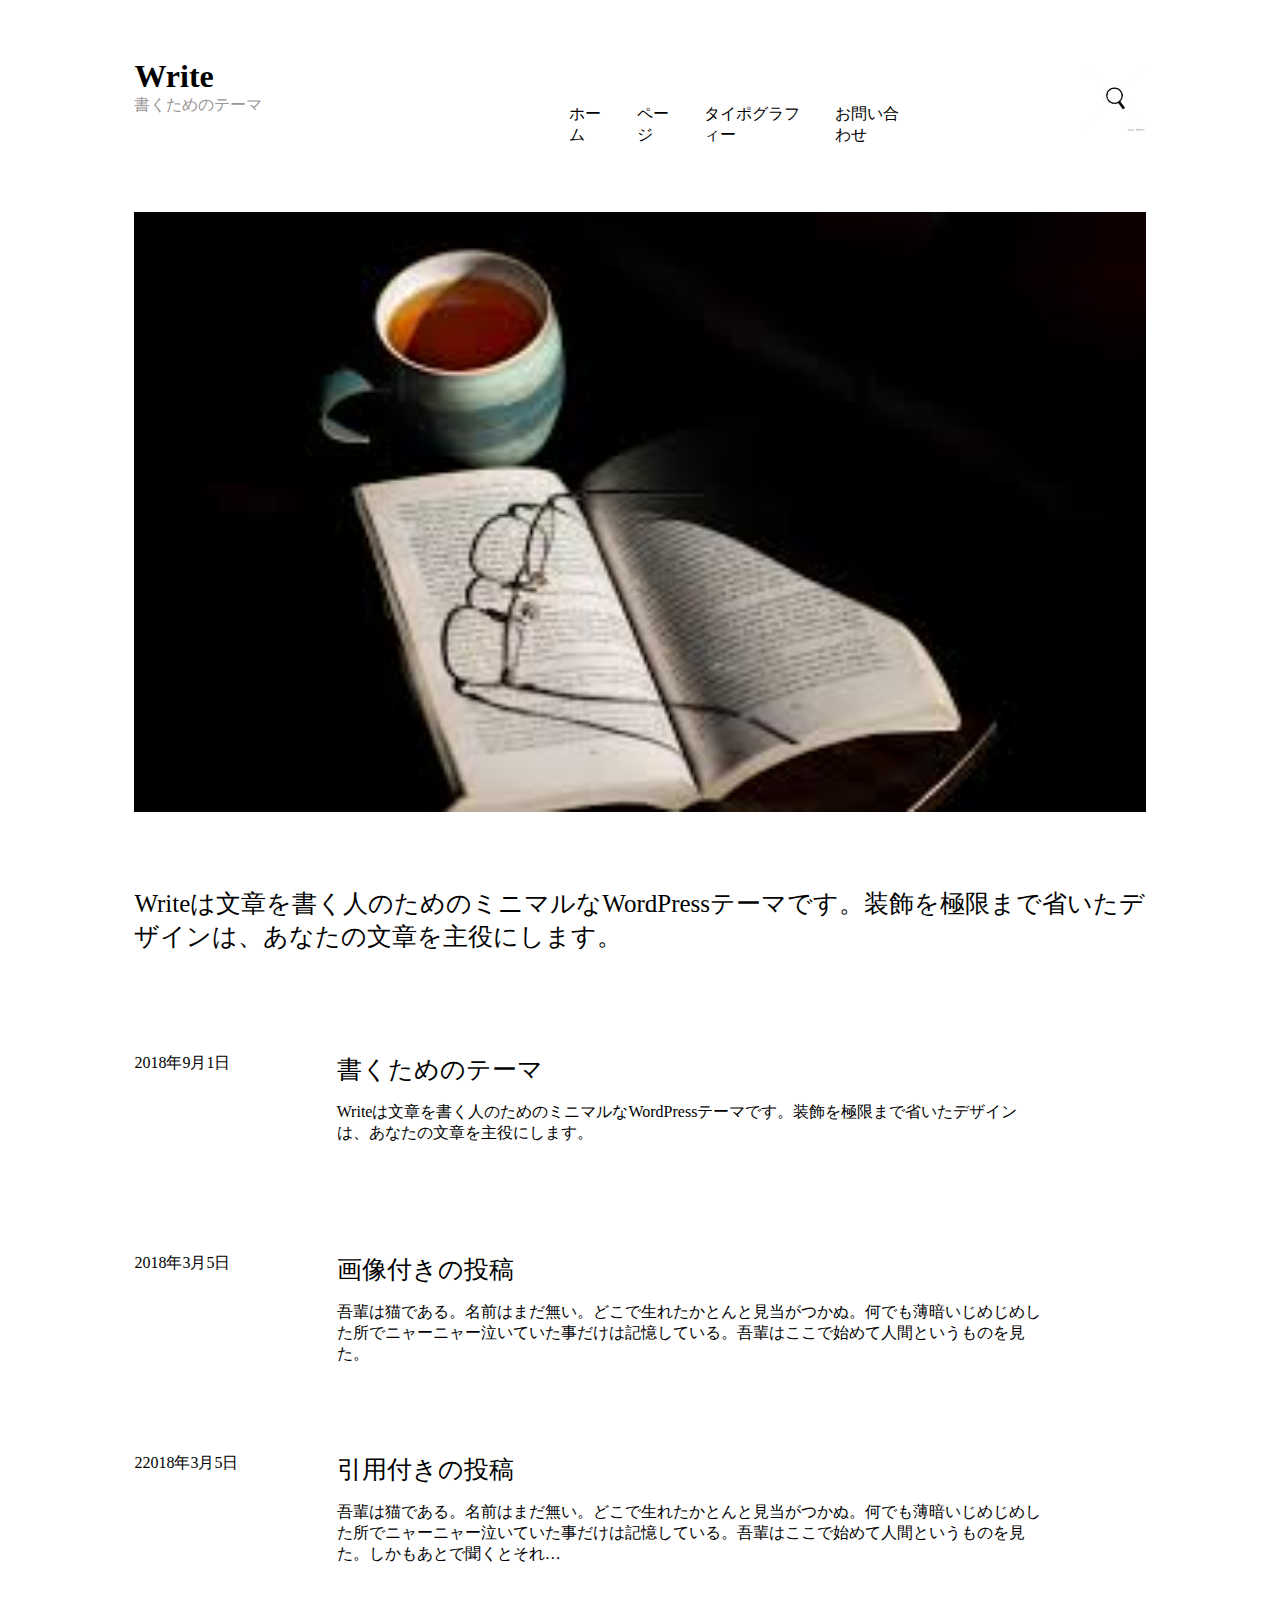
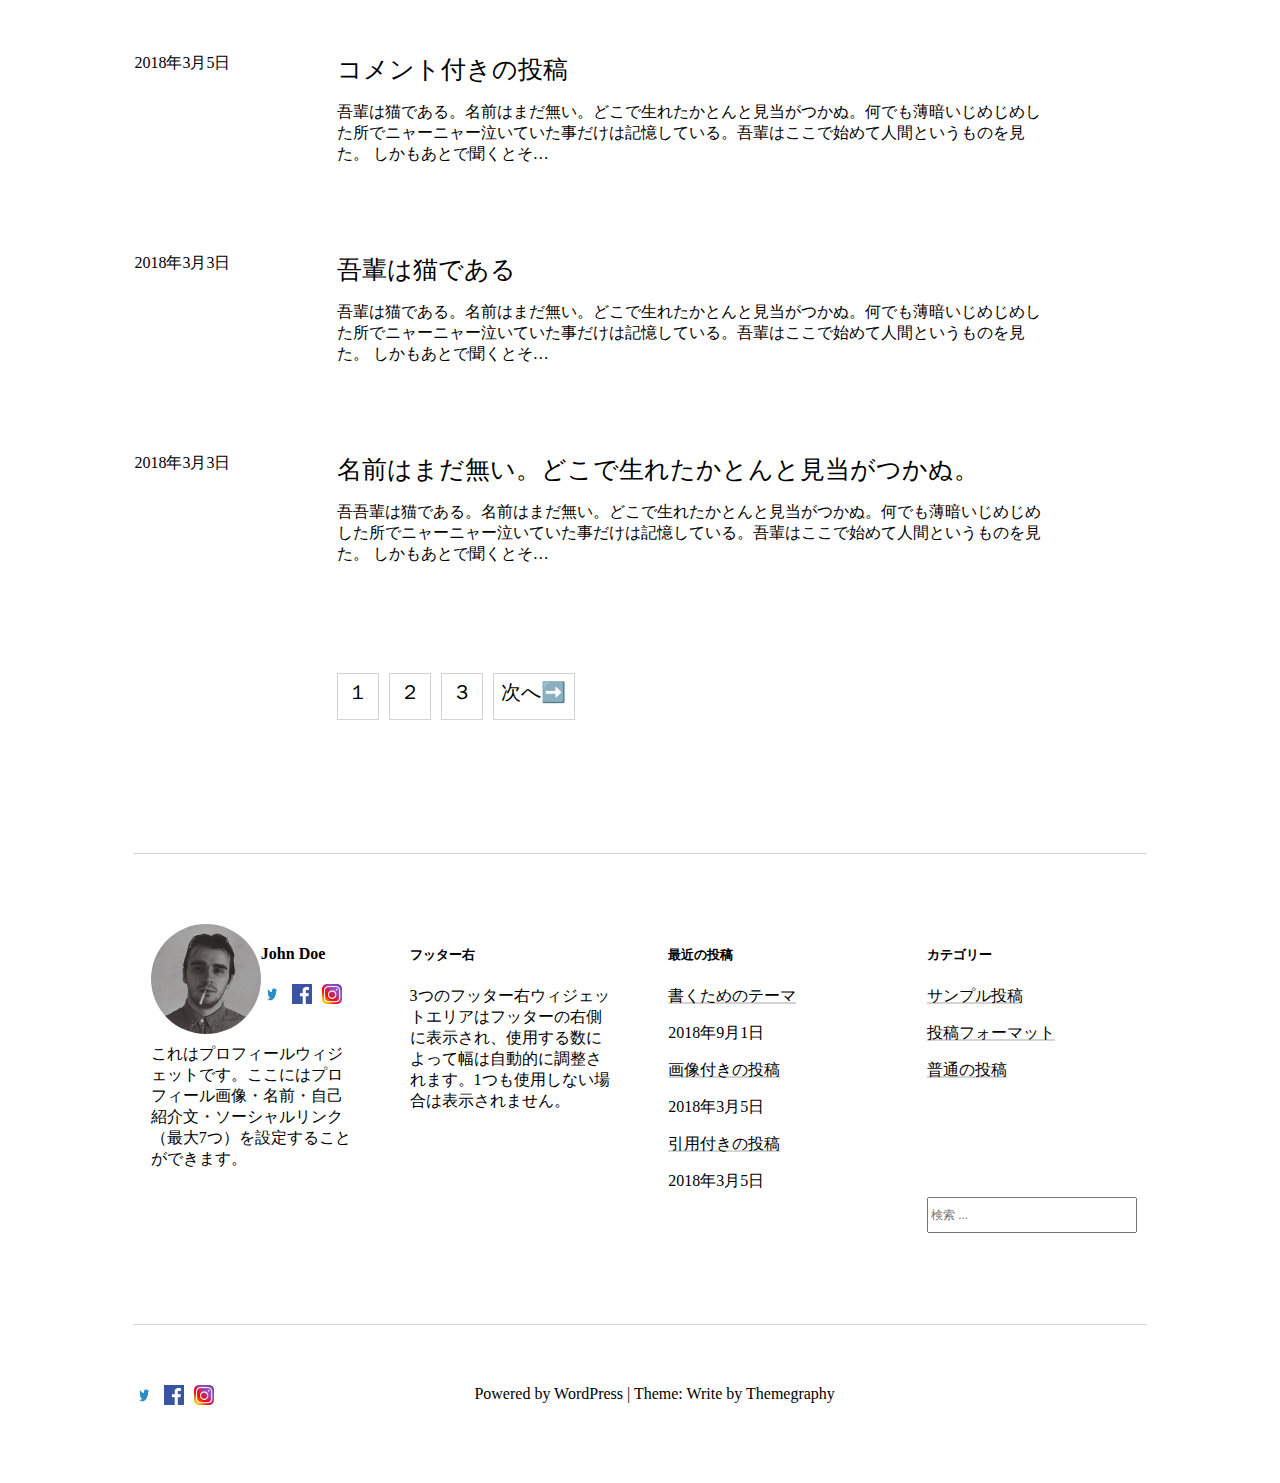
<file: index.html>
<!DOCTYPE html>
<html lang="ja">

<head>
    <meta charset="UTF-8">
    <meta name="viewport" content="width=device-width, initial-scale=1.0">
    <meta http-equiv="X-UA-Compatible" content="ie=edge">
    <title>Write - 書くためのテーマ</title>
    <link rel="stylesheet" href="css/style.css">
</head>

<body>
    <div class="container">
        <header class="flex">
            <subtitle>
                <h1 class="mgb">Write</h1>
                <p class="fc1">書くためのテーマ</p>
            </subtitle>
            <div class="around flex">
                <nav class="flex">
                    <p class="insidenav">ホーム</p>
                    <p class="insidenav">ページ</p>
                    <p class="insidenav">タイポグラフィー</p>
                    <p class="insidenav">お問い合わせ</p>
                </nav>
                <img src="img/Loope.jpg" alt="Loope" id="loope">
            </div>
        </header>

        <img src="img/Reading.jpg" alt="Reading" id="reading">

        <h2>Writeは文章を書く人のためのミニマルなWordPressテーマです。装飾を極限まで省いたデザインは、あなたの文章を主役にします。</h2>

        <main>
            <section class="flex">
                <aside>2018年9月1日</aside>
                <section class="flxclm">
                    <h2>書くためのテーマ</h2>
                    <p>Writeは文章を書く人のためのミニマルなWordPressテーマです。装飾を極限まで省いたデザインは、あなたの文章を主役にします。</p>
                </section>
            </section>

            <section class="flex">
                <aside>2018年3月5日</aside>
                <section class="flxclm">
                    <h2>画像付きの投稿</h2>
                    <p>吾輩は猫である。名前はまだ無い。どこで生れたかとんと見当がつかぬ。何でも薄暗いじめじめした所でニャーニャー泣いていた事だけは記憶している。吾輩はここで始めて人間というものを見た。</p>
                </section>
            </section>

            <section class="flex">
                <aside>22018年3月5日</aside>
                <section class="flxclm">
                    <h2>引用付きの投稿</h2>
                    <p>吾輩は猫である。名前はまだ無い。どこで生れたかとんと見当がつかぬ。何でも薄暗いじめじめした所でニャーニャー泣いていた事だけは記憶している。吾輩はここで始めて人間というものを見た。しかもあとで聞くとそれ…
                    </p>
                </section>
            </section>
            <section class="flex">
                <aside>2018年3月5日</aside>
                <section class="flxclm">
                    <h2>コメント付きの投稿</h2>
                    <p>吾輩は猫である。名前はまだ無い。どこで生れたかとんと見当がつかぬ。何でも薄暗いじめじめした所でニャーニャー泣いていた事だけは記憶している。吾輩はここで始めて人間というものを見た。
                        しかもあとで聞くとそ…</p>
                </section>
            </section>
            <section class="flex">
                <aside>2018年3月3日</aside>
                <section class="flxclm">
                    <h2>吾輩は猫である</h2>
                    <p>吾輩は猫である。名前はまだ無い。どこで生れたかとんと見当がつかぬ。何でも薄暗いじめじめした所でニャーニャー泣いていた事だけは記憶している。吾輩はここで始めて人間というものを見た。
                        しかもあとで聞くとそ…</p>
                </section>
            </section>
            <section class="flex">
                <aside>2018年3月3日</aside>
                <section class="flxclm">
                    <h2>名前はまだ無い。どこで生れたかとんと見当がつかぬ。</h2>
                    <p>吾吾輩は猫である。名前はまだ無い。どこで生れたかとんと見当がつかぬ。何でも薄暗いじめじめした所でニャーニャー泣いていた事だけは記憶している。吾輩はここで始めて人間というものを見た。
                        しかもあとで聞くとそ…</p>
                </section>
            </section>

            <section class="flex">
                <aside></aside>
                <section class="flex">
                    <p class="pagen">１</p>
                    <p class="pagen">２</p>
                    <p class="pagen">３</p>
                    <p class="pagen width">次へ➡️</p>
                </section>
            </section>
        </main>

        <section class="bottom flex1">
            <aside class="aside3">
                <div class="intr flex">
                    <img src="img/John.jpg" alt="John's photo" id="John">
                    <div class="nxtimg flxclm">
                        <h4>John Doe</h4>
                        <div class="flex sns">
                            <img src="img/twitter.jpg" alt="twitter" class="icon">
                            <img src="img/facebook.jpg" alt="facebook" class="icon">
                            <img src="img/insta.jpg" alt="insta" class="icon">
                        </div>
                    </div>
                </div>

                <p class="description">これはプロフィールウィジェットです。ここにはプロフィール画像・名前・自己紹介文・ソーシャルリンク（最大7つ）を設定することができます。</p>
            </aside>

            <aside class="aside3">
                <h5>フッター右</h5>
                <p class="description">3つのフッター右ウィジェットエリアはフッターの右側に表示され、使用する数によって幅は自動的に調整されます。1つも使用しない場合は表示されません。</p>
            </aside>

            <aside class="aside3">
                <h5>最近の投稿</h5>
                <p class="description underline">書くためのテーマ</p>
                <p class="description">2018年9月1日</p>
                <p class="description underline">画像付きの投稿</p>
                <p class="description">2018年3月5日</p>
                <p class="description underline">引用付きの投稿</p>
                <p class="description">2018年3月5日</p>
            </aside>

            <aside class="aside3">
                <h5>カテゴリー</h5>
                <p class="description underline">サンプル投稿</p>
                <p class="description underline">投稿フォーマット</p>
                <p class="description underline">普通の投稿</p>
                <form action="" method="post">
                        <input type="text" name="search" value="" placeholder="検索 ...">
                    </form>
            </aside>
        </section>

        <footer class="flex footer">
            <div class="flex">
                <img src="img/twitter.jpg" alt="twitter" class="icon style">
                <img src="img/facebook.jpg" alt="facebook" class="icon style">
                <img src="img/insta.jpg" alt="insta" class="icon style">
            </div>

            <p id="ftitle">Powered by WordPress | Theme: Write by Themegraphy</p>
        </footer>
    </div>



</body>

</html>
</file>
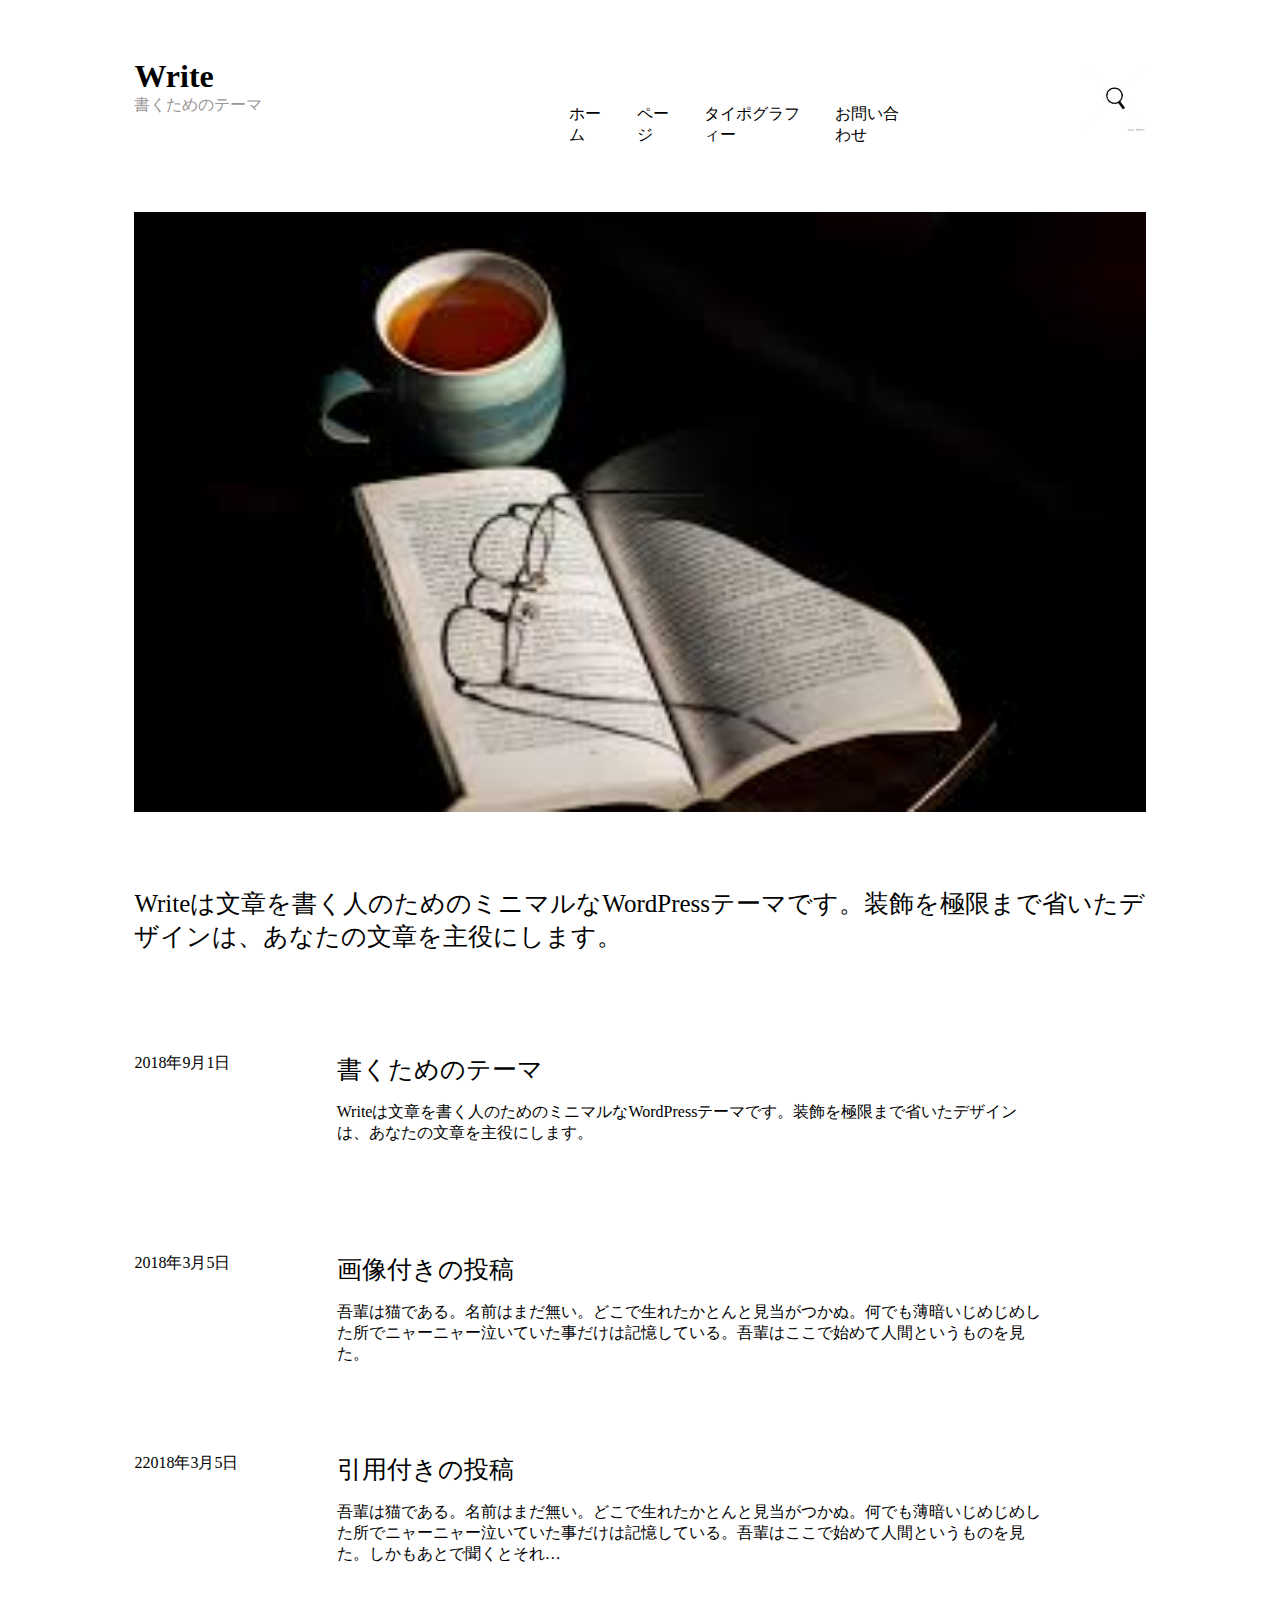
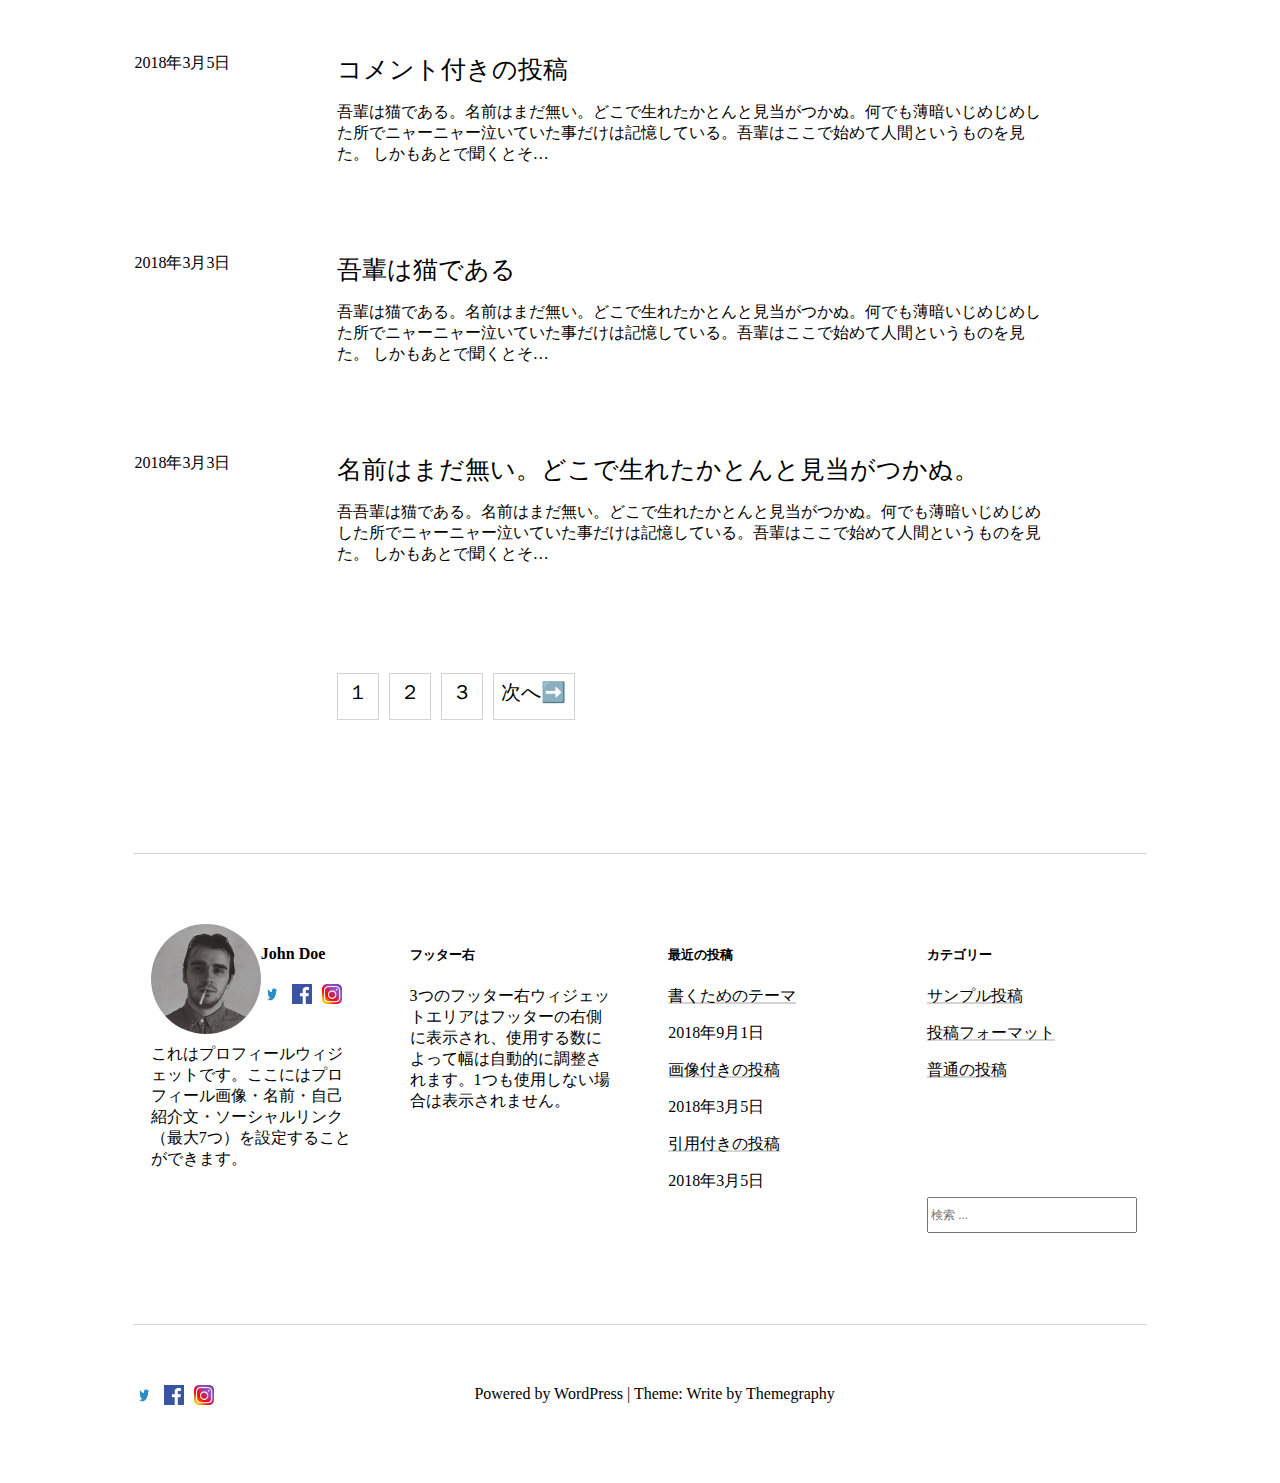
<file: Write.html>
<!DOCTYPE html>
<html lang="ja">

<head>
    <meta charset="UTF-8">
    <meta name="viewport" content="width=device-width, initial-scale=1.0">
    <meta http-equiv="X-UA-Compatible" content="ie=edge">
    <title>Write - 書くためのテーマ</title>
    <link rel="stylesheet" href="Write.css">
</head>

<body>
    <div class="container">
        <header class="flex">
            <subtitle>
                <h1 class="mgb">Write</h1>
                <p class="fc1">書くためのテーマ</p>
            </subtitle>
            <div class="around flex">
                <nav class="flex">
                    <p class="insidenav">ホーム</p>
                    <p class="insidenav">ページ</p>
                    <p class="insidenav">タイポグラフィー</p>
                    <p class="insidenav">お問い合わせ</p>
                </nav>
                <img src="img/Loope.jpg" alt="Loope" id="loope">
            </div>
        </header>

        <img src="img/Reading.jpg" alt="Reading" id="reading">

        <h2>Writeは文章を書く人のためのミニマルなWordPressテーマです。装飾を極限まで省いたデザインは、あなたの文章を主役にします。</h2>

        <main>
            <section class="flex">
                <aside>2018年9月1日</aside>
                <section class="flxclm">
                    <h2>書くためのテーマ</h2>
                    <p>Writeは文章を書く人のためのミニマルなWordPressテーマです。装飾を極限まで省いたデザインは、あなたの文章を主役にします。</p>
                </section>
            </section>

            <section class="flex">
                <aside>2018年3月5日</aside>
                <section class="flxclm">
                    <h2>画像付きの投稿</h2>
                    <p>吾輩は猫である。名前はまだ無い。どこで生れたかとんと見当がつかぬ。何でも薄暗いじめじめした所でニャーニャー泣いていた事だけは記憶している。吾輩はここで始めて人間というものを見た。</p>
                </section>
            </section>

            <section class="flex">
                <aside>22018年3月5日</aside>
                <section class="flxclm">
                    <h2>引用付きの投稿</h2>
                    <p>吾輩は猫である。名前はまだ無い。どこで生れたかとんと見当がつかぬ。何でも薄暗いじめじめした所でニャーニャー泣いていた事だけは記憶している。吾輩はここで始めて人間というものを見た。しかもあとで聞くとそれ…
                    </p>
                </section>
            </section>
            <section class="flex">
                <aside>2018年3月5日</aside>
                <section class="flxclm">
                    <h2>コメント付きの投稿</h2>
                    <p>吾輩は猫である。名前はまだ無い。どこで生れたかとんと見当がつかぬ。何でも薄暗いじめじめした所でニャーニャー泣いていた事だけは記憶している。吾輩はここで始めて人間というものを見た。
                        しかもあとで聞くとそ…</p>
                </section>
            </section>
            <section class="flex">
                <aside>2018年3月3日</aside>
                <section class="flxclm">
                    <h2>吾輩は猫である</h2>
                    <p>吾輩は猫である。名前はまだ無い。どこで生れたかとんと見当がつかぬ。何でも薄暗いじめじめした所でニャーニャー泣いていた事だけは記憶している。吾輩はここで始めて人間というものを見た。
                        しかもあとで聞くとそ…</p>
                </section>
            </section>
            <section class="flex">
                <aside>2018年3月3日</aside>
                <section class="flxclm">
                    <h2>名前はまだ無い。どこで生れたかとんと見当がつかぬ。</h2>
                    <p>吾吾輩は猫である。名前はまだ無い。どこで生れたかとんと見当がつかぬ。何でも薄暗いじめじめした所でニャーニャー泣いていた事だけは記憶している。吾輩はここで始めて人間というものを見た。
                        しかもあとで聞くとそ…</p>
                </section>
            </section>

            <section class="flex">
                <aside></aside>
                <section class="flex">
                    <p class="pagen">１</p>
                    <p class="pagen">２</p>
                    <p class="pagen">３</p>
                    <p class="pagen width">次へ➡️</p>
                </section>
            </section>
        </main>

        <section class="bottom flex1">
            <aside class="aside3">
                <div class="intr flex">
                    <img src="img/John.jpg" alt="John's photo" id="John">
                    <div class="nxtimg flxclm">
                        <h4>John Doe</h4>
                        <div class="flex sns">
                            <img src="img/twitter.jpg" alt="twitter" class="icon">
                            <img src="img/facebook.jpg" alt="facebook" class="icon">
                            <img src="img/insta.jpg" alt="insta" class="icon">
                        </div>
                    </div>
                </div>

                <p class="description">これはプロフィールウィジェットです。ここにはプロフィール画像・名前・自己紹介文・ソーシャルリンク（最大7つ）を設定することができます。</p>
            </aside>

            <aside class="aside3">
                <h5>フッター右</h5>
                <p class="description">3つのフッター右ウィジェットエリアはフッターの右側に表示され、使用する数によって幅は自動的に調整されます。1つも使用しない場合は表示されません。</p>
            </aside>

            <aside class="aside3">
                <h5>最近の投稿</h5>
                <p class="description underline">書くためのテーマ</p>
                <p class="description">2018年9月1日</p>
                <p class="description underline">画像付きの投稿</p>
                <p class="description">2018年3月5日</p>
                <p class="description underline">引用付きの投稿</p>
                <p class="description">2018年3月5日</p>
            </aside>

            <aside class="aside3">
                <h5>カテゴリー</h5>
                <p class="description underline">サンプル投稿</p>
                <p class="description underline">投稿フォーマット</p>
                <p class="description underline">普通の投稿</p>
                <form action="" method="post">
                        <input type="text" name="search" value="" placeholder="検索 ...">
                    </form>
            </aside>
        </section>

        <footer class="flex footer">
            <div class="flex">
                <img src="img/twitter.jpg" alt="twitter" class="icon style">
                <img src="img/facebook.jpg" alt="facebook" class="icon style">
                <img src="img/insta.jpg" alt="insta" class="icon style">
            </div>

            <p id="ftitle">Powered by WordPress | Theme: Write by Themegraphy</p>
        </footer>
    </div>



</body>

</html>
</file>
<file: css/style.css>
@charset "UTF-8";

.container{
    width: 80%;
    margin: 0 auto;
}

.fc1{
    color: rgb(153, 150, 150);
    margin-top: 0px;
}

.mgb{
    margin-bottom: 0px;    
    margin-top: 50px;
}

.flex{
    display: flex;
}

title .flxclm{
    display: flex;
    flex-direction: column;
}

.insidenav{
    margin-left: 30px;
}

#reading{
    width: 100%;
    height: 600px;
    margin: 50px auto;
}

#loope{
    width: 10%;
    height: 10%;
    margin: 60px 0 0px 175px;
}
header{
    justify-content: space-between;
}

.around{
    width: 60%;
    height: 20%;
    margin-left: 100px;
}

nav{
    margin-top: 80px;
}

h2{
    font-weight: unset;
    font-size: 25px;
}

main{
    margin-top: 100px;
    width: 100%;
}

aside{
    width: 20%;
    height: 200px;
}

.flxclm{
    width: 70%;
    height: 200px;
}

.flxclm h2{
    margin: 0px;
}

.pagen{
    border: 1px solid lightgrey;
    font-size: 20px;
    width: 40px;
    height: 40px;
    text-align: center;
    margin-right: 10px;
    padding-top: 5px;
}

.width{
    width: 80px;
}


.bottom{
    border-top: 1px solid lightgrey;
    border-bottom: 1px solid lightgrey;
    height: auto;
    width: 100%;
}

#John{
    width: 110px;
    height: 110px;
    border-radius: 50%;
    margin: 0px 0px;

}

.icon{
    width: 20px;
    height: 20px;
    margin-right: 10px;
}

.sns{
    margin: 1px;
}

.aside2{
    width: 100%;
    margin: 70px 100px 200px 0;
}

.nxtimg{
    width: 100%;
    height: 110px;
}

.intr{
    width: 100%;
}

.description{
    margin-top: 10px;
    font-size: 16px;
    width: 200px;
}

.underline{
    text-decoration: 2px underline lightgrey;
}

.aside3:last-child{
    margin-right: 0px;;
}

input{
    margin-top: 100px;
    width: 100%;
    height: 30px;
    font-size: 12px;
}

h5{
    width: 100%;
}

.flex1{
    display: flex;
    justify-content: space-evenly;
}

.footer{
    height: 150px;
}

.style{
    margin-top: 60px;
}

#ftitle{
    margin-left: 250px;
    margin-top: 60px;
}

.aside3{
    margin: 70px 40px 200px 0;
}
</file>
<file: Write.css>
@charset "UTF-8";

.container{
    width: 80%;
    margin: 0 auto;
}

.fc1{
    color: rgb(153, 150, 150);
    margin-top: 0px;
}

.mgb{
    margin-bottom: 0px;    
    margin-top: 50px;
}

.flex{
    display: flex;
}

title .flxclm{
    display: flex;
    flex-direction: column;
}

.insidenav{
    margin-left: 30px;
}

#reading{
    width: 100%;
    height: 600px;
    margin: 50px auto;
}

#loope{
    width: 10%;
    height: 10%;
    margin: 60px 0 0px 175px;
}
header{
    justify-content: space-between;
}

.around{
    width: 60%;
    height: 20%;
    margin-left: 100px;
}

nav{
    margin-top: 80px;
}

h2{
    font-weight: unset;
    font-size: 25px;
}

main{
    margin-top: 100px;
    width: 100%;
}

aside{
    width: 20%;
    height: 200px;
}

.flxclm{
    width: 70%;
    height: 200px;
}

.flxclm h2{
    margin: 0px;
}

.pagen{
    border: 1px solid lightgrey;
    font-size: 20px;
    width: 40px;
    height: 40px;
    text-align: center;
    margin-right: 10px;
    padding-top: 5px;
}

.width{
    width: 80px;
}


.bottom{
    border-top: 1px solid lightgrey;
    border-bottom: 1px solid lightgrey;
    height: auto;
    width: 100%;
}

#John{
    width: 110px;
    height: 110px;
    border-radius: 50%;
    margin: 0px 0px;

}

.icon{
    width: 20px;
    height: 20px;
    margin-right: 10px;
}

.sns{
    margin: 1px;
}

.aside2{
    width: 100%;
    margin: 70px 100px 200px 0;
}

.nxtimg{
    width: 100%;
    height: 110px;
}

.intr{
    width: 100%;
}

.description{
    margin-top: 10px;
    font-size: 16px;
    width: 200px;
}

.underline{
    text-decoration: 2px underline lightgrey;
}

.aside3:last-child{
    margin-right: 0px;;
}

input{
    margin-top: 100px;
    width: 100%;
    height: 30px;
    font-size: 12px;
}

h5{
    width: 100%;
}

.flex1{
    display: flex;
    justify-content: space-evenly;
}

.footer{
    height: 150px;
}

.style{
    margin-top: 60px;
}

#ftitle{
    margin-left: 250px;
    margin-top: 60px;
}

.aside3{
    margin: 70px 40px 200px 0;
}
</file>
